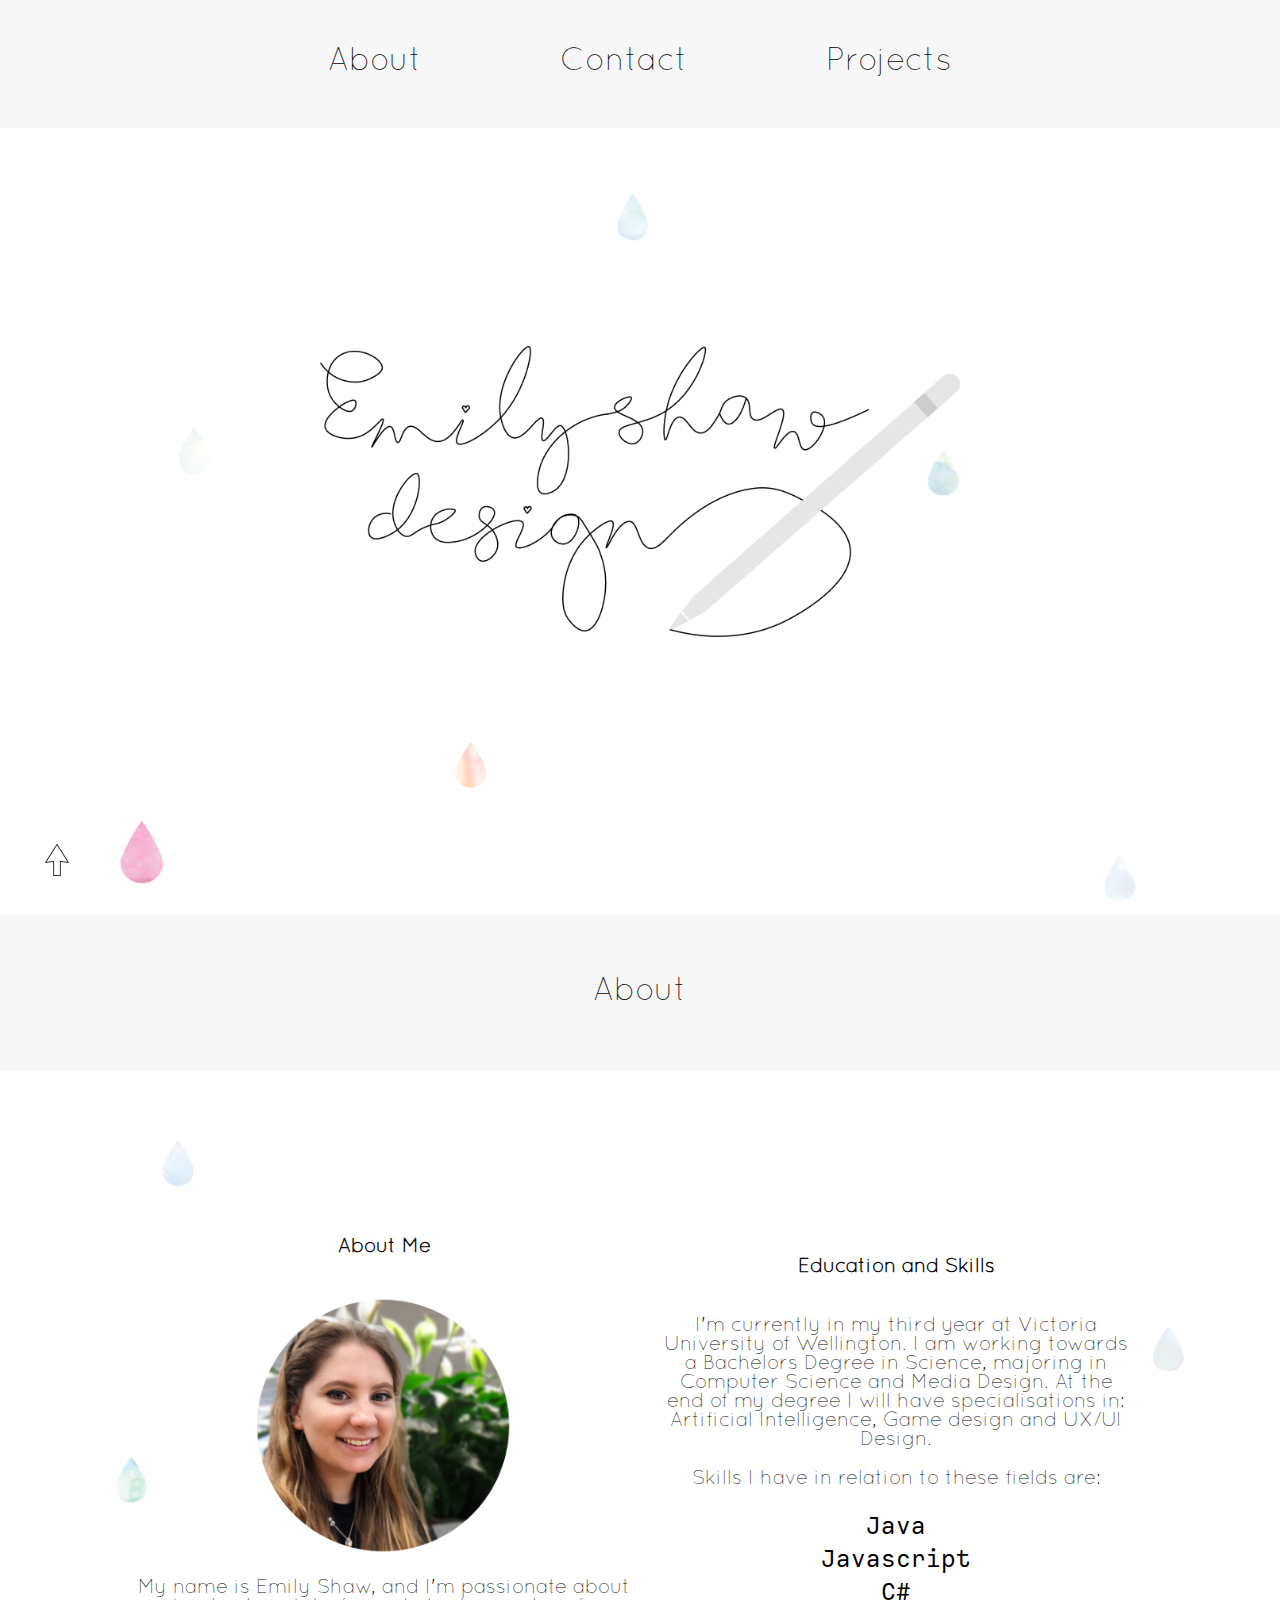
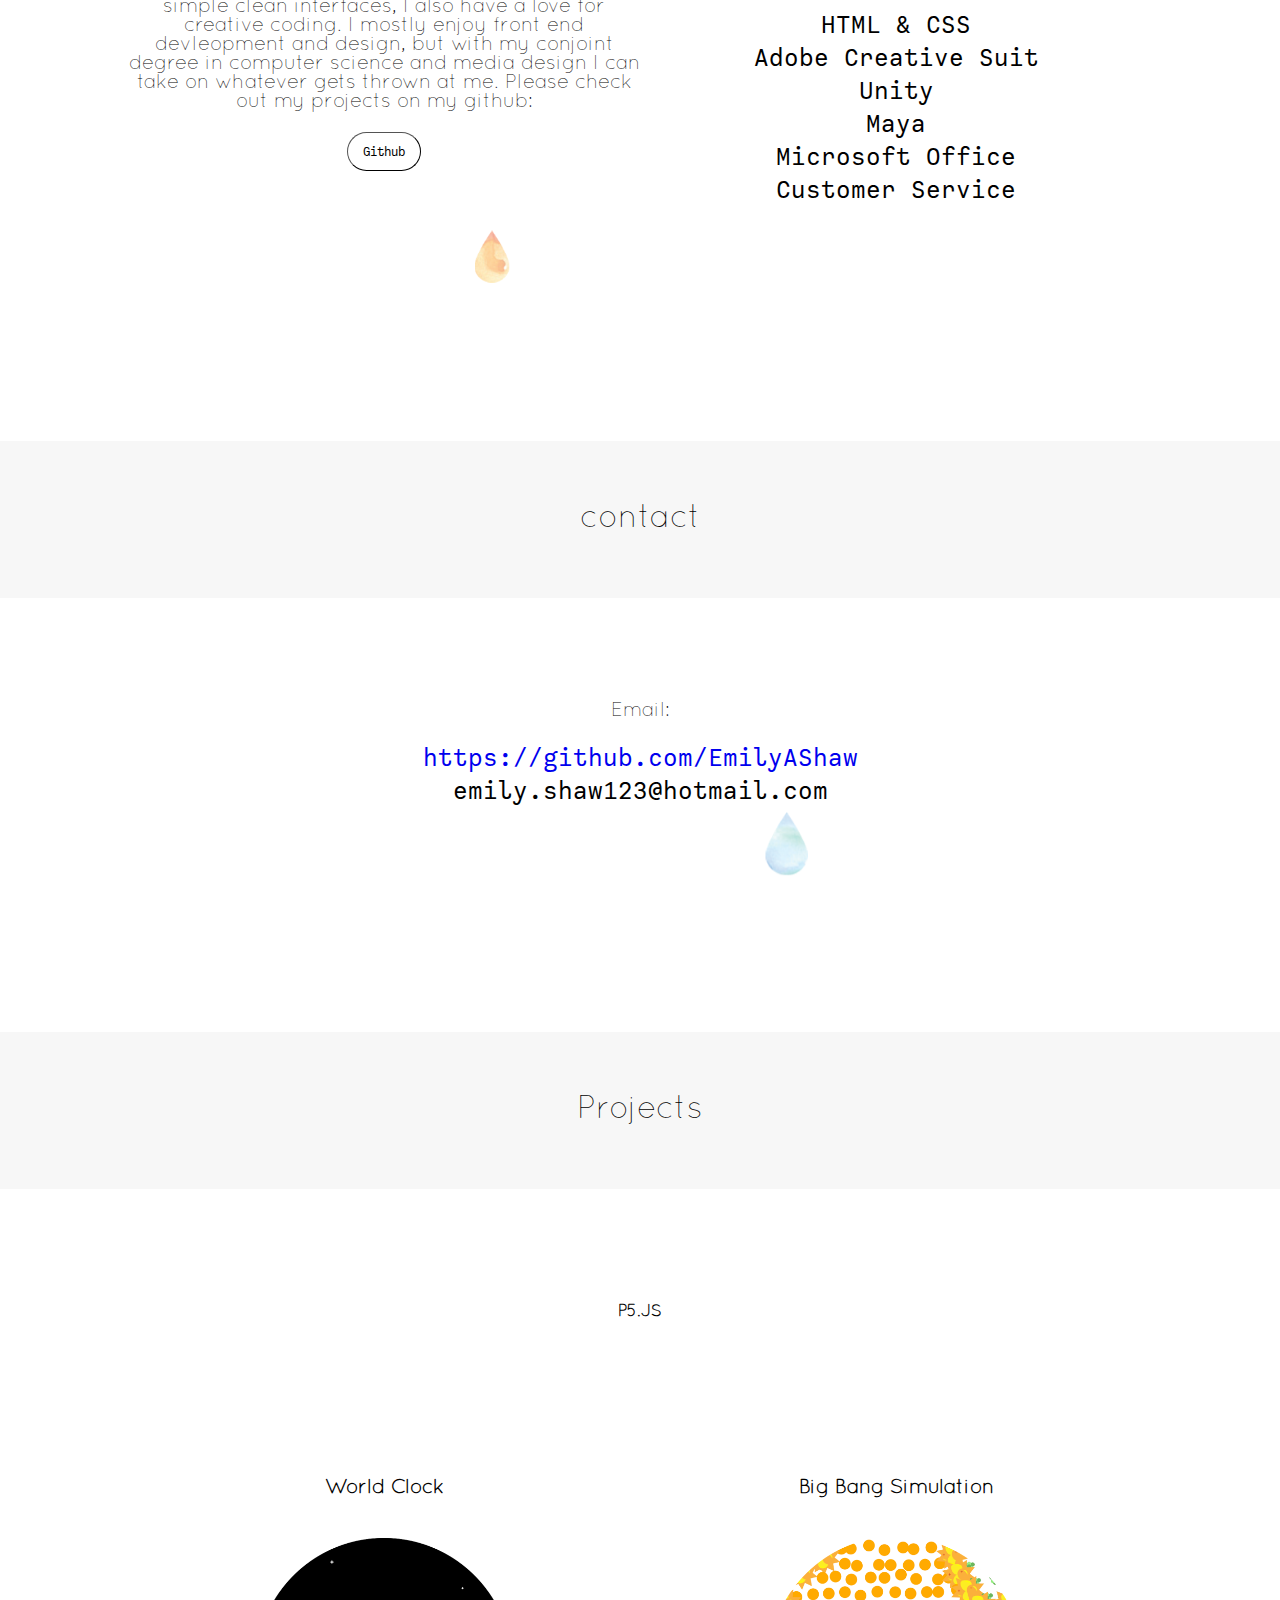
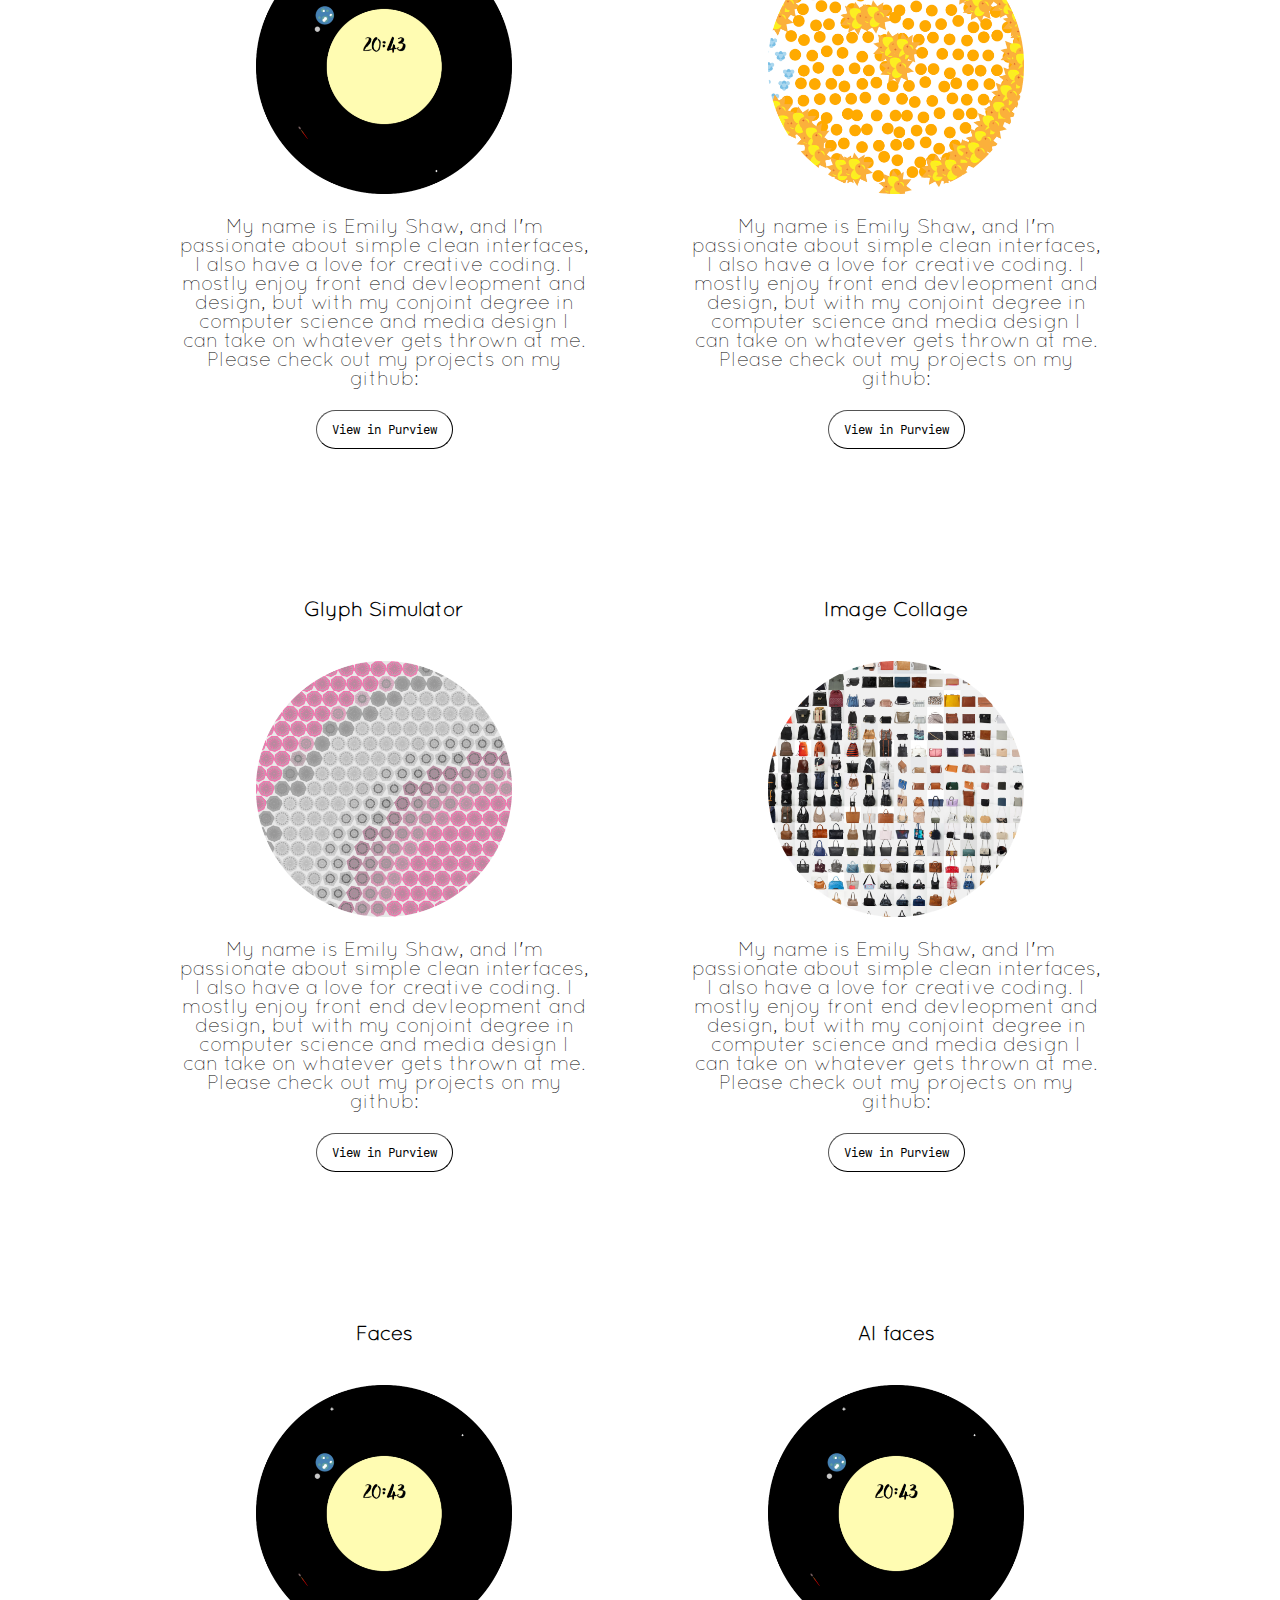
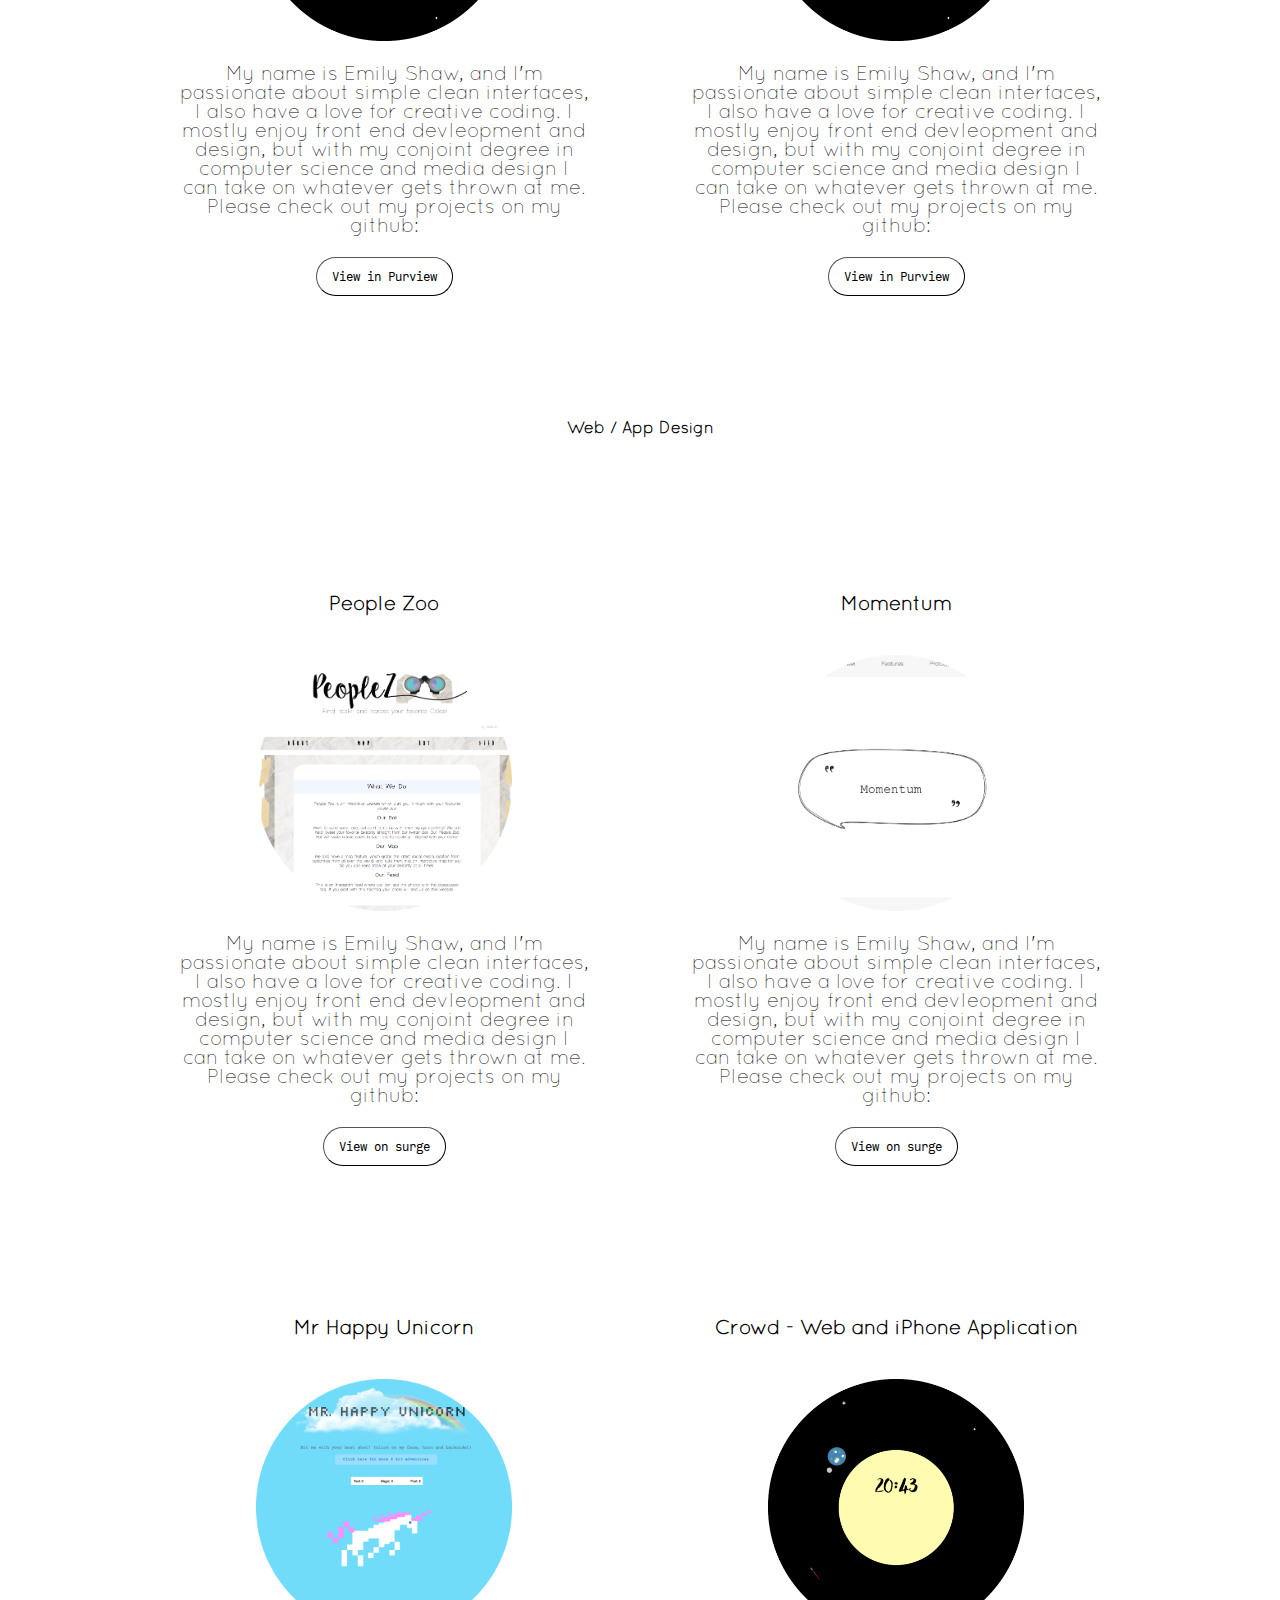
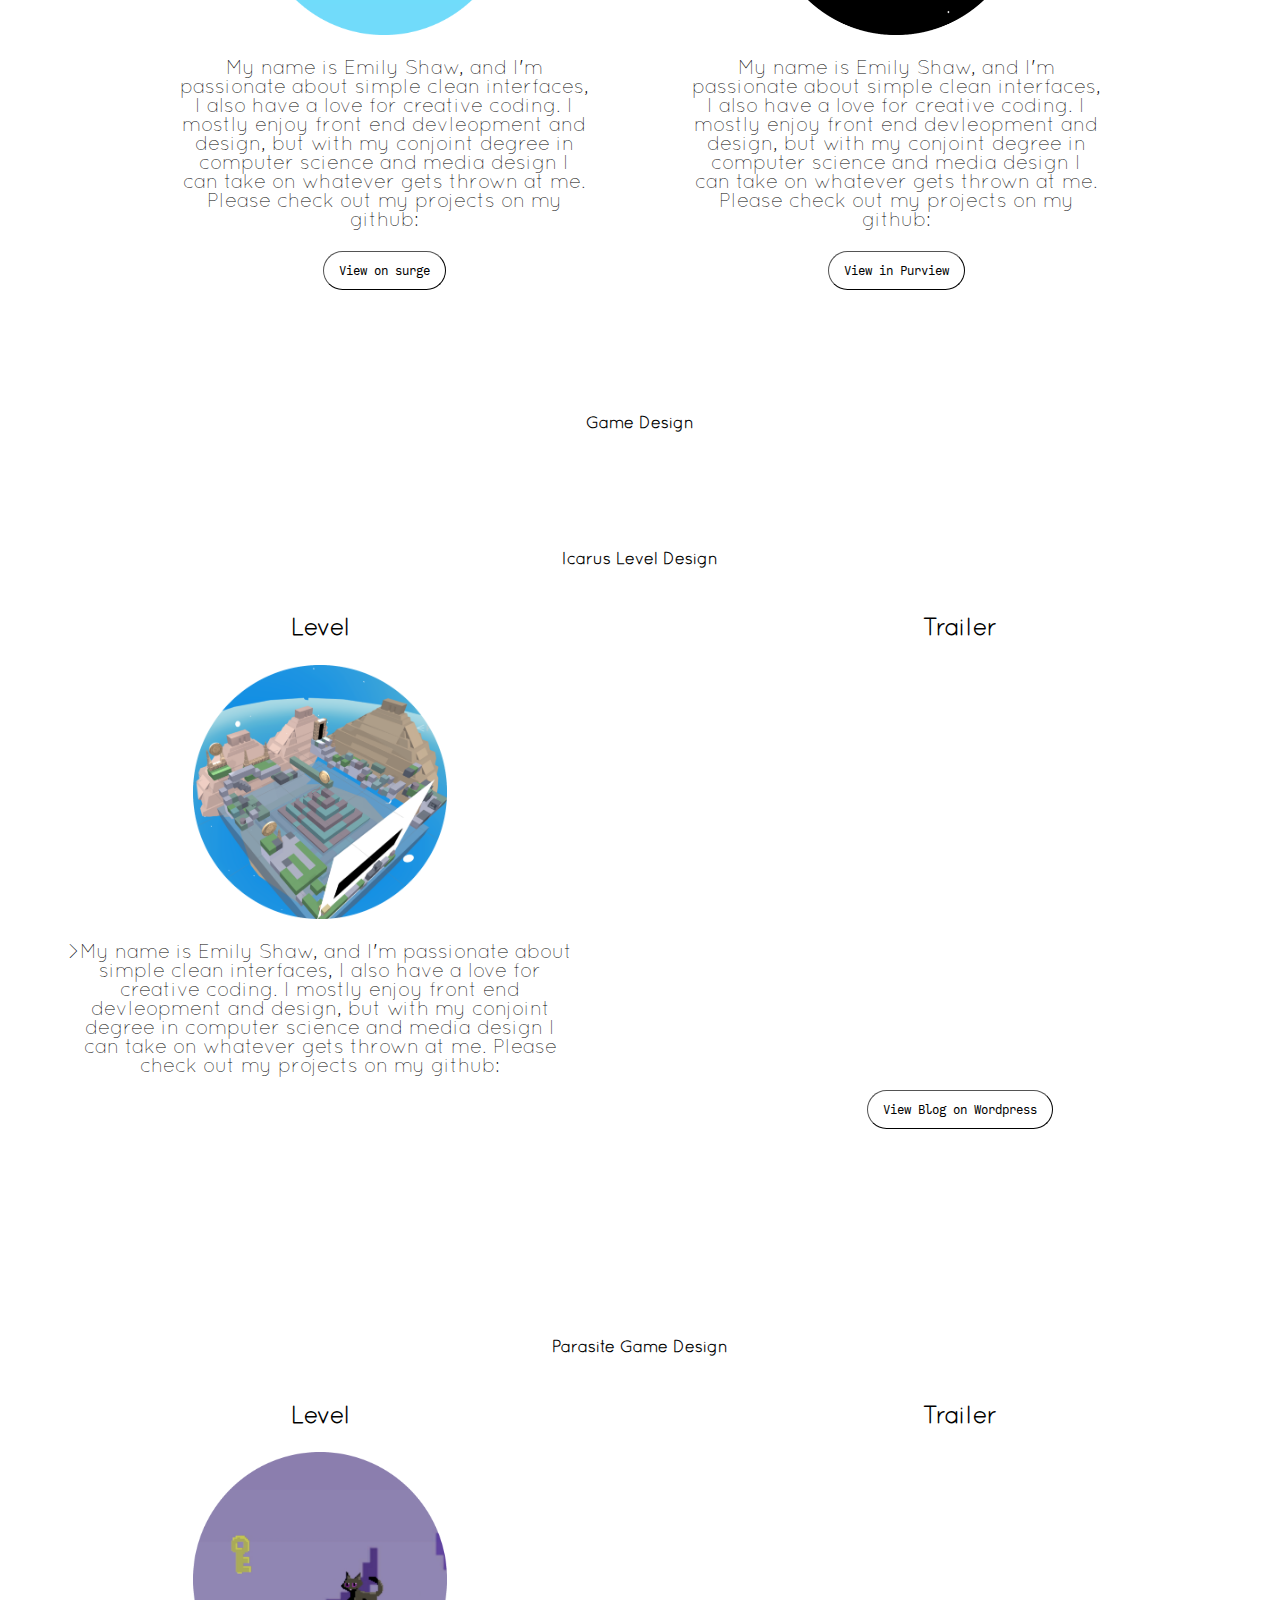
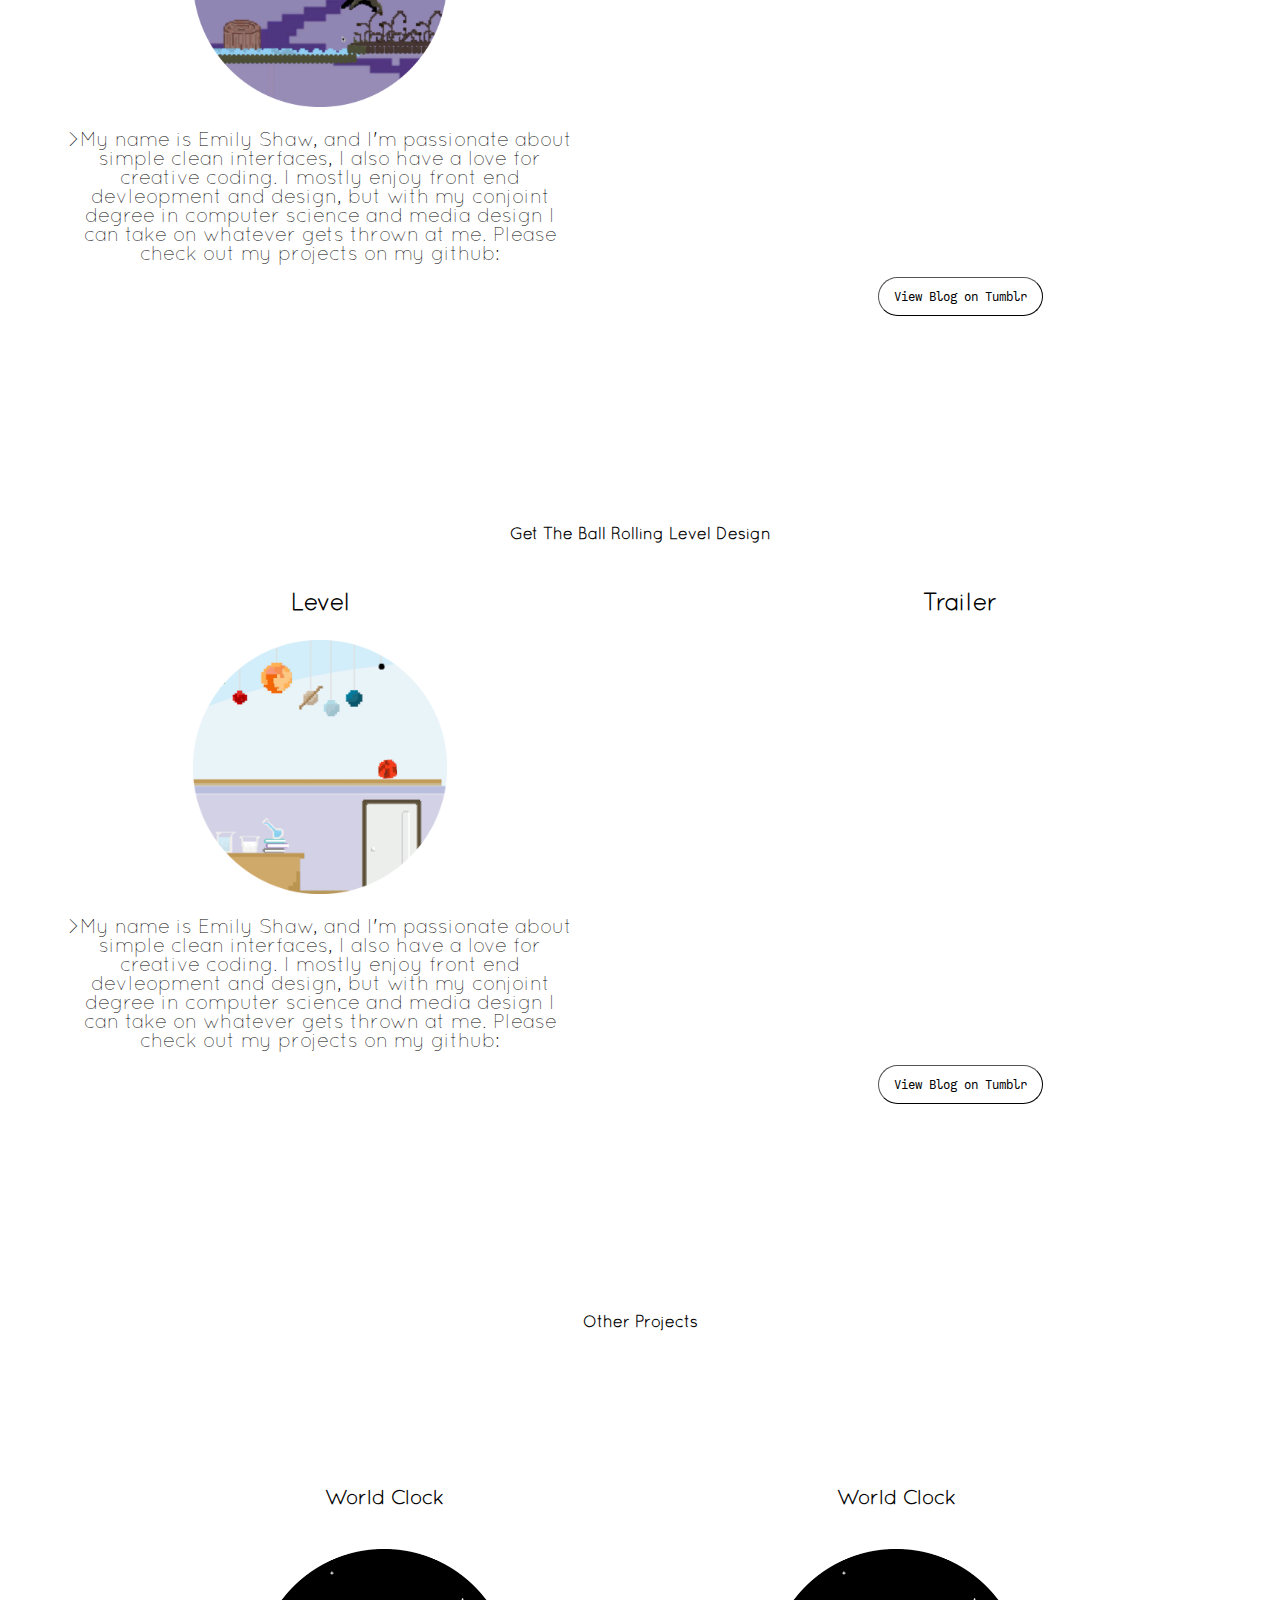
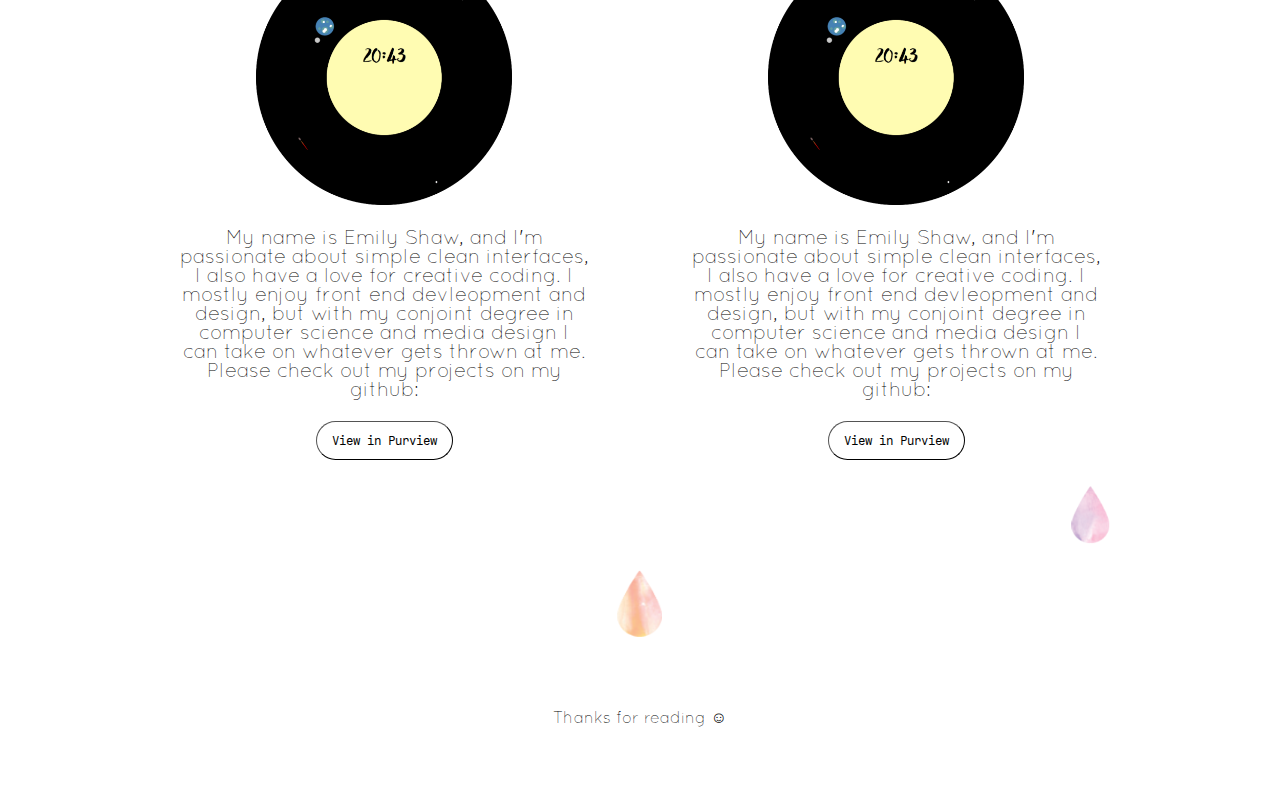
<file: index.html>
<!DOCTYPE HTML>
 <html>
    <head>
        <meta http-equiv="Content-Type" content="text/html; charset=UTF-8" />
            <title>Portfolio</title>
            <link rel="stylesheet" type="text/css" href="css/style.css">
    </head>

    <body>

   
        <section><section id = "top">

 </div><img class = "drops" src="drops/blue.png" alt="banner" style = "width:5%; margin-left: 1000px; ;  ">
            <div class ="boxBanner">
                    <img src="img/banner.png" alt="banner" style = "width:50%;height:50%; ">

</section>

            <!-- <img src = "drops/backgroundv1.png" style = "width:1000px;height:2000px; position: fixed; margin-left: -800px; margin-top: -500px; z-index: 1000;" m   >-->



         </div>
         <img class = "drops" src="drops/pink1.png" alt="banner" style = "width:5%; margin-left: -1000px;  ">
        

            <nav>
                <a href="#about">About</a>
                <a href="#contact">Contact</a>
                <a href="#projects">Projects</a>

            </nav>

          

            <div class = "main">

                    <section id = "about">
                       <header>About</header>
                    </section>
                    
                <div class = "about">
                    
                
                
                   <br>
        <div class="g-row">
            <div class="g-50">
                        <strong><h1>About Me </h1></strong>
                         <p><img src="img/headshot.png" alt="banner" style = "width:50%;height:50%;px;"></p>
                         <p>My name is Emily Shaw, and I'm passionate about simple clean interfaces, I also have a love for creative coding. I mostly enjoy front end devleopment and design, but with my conjoint degree in computer science and media design I can take on whatever gets thrown at me. Please check out my projects on my github: </p>
                
                         <a href="https://github.com/EmilyAShaw"><button class="button">Github</button></a>
                         </p>
                    </div>
                    <div class="g-50 padded">
                    <strong> <h1>Education and Skills</h1></strong>
                              <p>I'm currently in my third year at Victoria University of Wellington. I am working towards a Bachelors Degree in Science, majoring in Computer Science and Media Design. At the end of my degree I will have specialisations in: Artificial Intelligence, Game design and UX/UI Design.</p>

                              <p>Skills I have in relation to these fields are:</p>
                                <li>Java</li>
                                <li>Javascript</li>
                                <li>C#</li>
                                <li>HTML & CSS</li>
                                <li>Adobe Creative Suit</li>
                                <li>Unity</li>
                                <li>Maya</li>
                                <li>Microsoft Office</li>
                                <li>Customer Service</li>
            </div>
</div>

</div><img class = "drops" src="drops/orange1.png" alt="banner" style = "width:5%; margin-left: -300px;  ">
            <br>

                </div>

                <div class = "contact">
                </div>
                    <section id = "contact">
                        <header>contact</header>
                    </section>
                        <div class = "inner">
                            <p>Email:</p>
                            <li><a href = "https://github.com/EmilyAShaw" style= "text-decoration: none;">https://github.com/EmilyAShaw</a></li>
                            <li>emily.shaw123@hotmail.com</li>
                            
                           
                        </div>
                </div>
</div><img class = "drops" src="drops/blue6.png" alt="banner" style = "width:5%; margin-left: 300px;  ">

                 <div class = "portfolio">
                </div>
                    <section id = "projects">
                       <header>Projects</header>
                    </section>


                    <h1>P5.JS</h1>


                   

                <div class = "about">
                     <div class="g-row">
                        <div class="g-50">
                        <strong><h1>World Clock </h1></strong>
                         <p><img src="img/clock.png" alt="banner" style = "width:50%;height:50%;"></p>
                         <div class = "projectsp">
                         <p>My name is Emily Shaw, and I'm passionate about simple clean interfaces, I also have a love for creative coding. I mostly enjoy front end devleopment and design, but with my conjoint degree in computer science and media design I can take on whatever gets thrown at me. Please check out my projects on my github: </p>
                
                         <a href="http://bl.ocks.org/emilyAshaw/75aa5130e213a4032d2667c51a1fbebd"><button class="button">View in Purview</button></a>
                         </p></div>
                    </div>
                    <div class="g-50">
                        <strong><h1>Big Bang Simulation</h1></strong>
                         <p><img src="img/bigbangsimulator.png" alt="banner" style = "width:50%;height:50%;"></p>
                         <div class = "projectsp">
                         <p">My name is Emily Shaw, and I'm passionate about simple clean interfaces, I also have a love for creative coding. I mostly enjoy front end devleopment and design, but with my conjoint degree in computer science and media design I can take on whatever gets thrown at me. Please check out my projects on my github: </p>
                
                         <a href="http://bl.ocks.org/emilyAshaw/e60c23d4f2daf153fbc6a7e5d1410bc4"><button class="button">View in Purview</button></a>

                         </p></div>
                    </div>
                    </div>
                </div>

                    <div class = "about">
                     <div class="g-row">
                        <div class="g-50">
                        <strong><h1>Glyph Simulator </h1></strong>
                         <p><img src="img/glyph.png" alt="banner" style = "width:50%;height:50%;"></p>
                         <div class = "projectsp">
                         <p>My name is Emily Shaw, and I'm passionate about simple clean interfaces, I also have a love for creative coding. I mostly enjoy front end devleopment and design, but with my conjoint degree in computer science and media design I can take on whatever gets thrown at me. Please check out my projects on my github: </p>
                
                         <a href="http://bl.ocks.org/emilyAshaw/14d4b699cb1219658e1143159827818d"><button class="button">View in Purview</button></a>
                         </p></div>
                    </div>
                    <div class="g-50">
                         <strong><h1>Image Collage</h1></strong>
                         <p><img src="img/collage.png" alt="banner" style = "width:50%;height:50%;"></p>
                         <div class = "projectsp">
                         <p">My name is Emily Shaw, and I'm passionate about simple clean interfaces, I also have a love for creative coding. I mostly enjoy front end devleopment and design, but with my conjoint degree in computer science and media design I can take on whatever gets thrown at me. Please check out my projects on my github: </p>
                
                         <a href="http://bl.ocks.org/emilyAshaw/dcdaef514a3553a0e3676e35206cdf38"><button class="button">View in Purview</button></a>

                         </p></div>
                    </div>
                    </div>
                </div>

                    <div class = "about">
                     <div class="g-row">
                        <div class="g-50">
                        <strong><h1>Faces</h1></strong>
                         <p><img src="img/clock.png" alt="banner" style = "width:50%;height:50%;"></p>
                         <div class = "projectsp">
                         <p>My name is Emily Shaw, and I'm passionate about simple clean interfaces, I also have a love for creative coding. I mostly enjoy front end devleopment and design, but with my conjoint degree in computer science and media design I can take on whatever gets thrown at me. Please check out my projects on my github: </p>
                
                         <a href="http://bl.ocks.org/emilyAshaw/75aa5130e213a4032d2667c51a1fbebd"><button class="button">View in Purview</button></a>
                         </p></div>
                    </div>
                    <div class="g-50">
                        <strong><h1>AI faces</h1></strong>
                         <p><img src="img/clock.png" alt="banner" style = "width:50%;height:50%;"></p>
                         <div class = "projectsp">
                         <p">My name is Emily Shaw, and I'm passionate about simple clean interfaces, I also have a love for creative coding. I mostly enjoy front end devleopment and design, but with my conjoint degree in computer science and media design I can take on whatever gets thrown at me. Please check out my projects on my github: </p>
                
                         <a href="http://bl.ocks.org/emilyAshaw/75aa5130e213a4032d2667c51a1fbebd"><button class="button">View in Purview</button></a>

                         </p></div>
                    </div>
                    </div>
                </div>

                <!--app design

                <div class = "g-33 show">
                                 <h3>People Zoo</h3>
                                 <img src="img/peoplezoo.png" alt="banner" style = "width:50%;height:50%;">
                                    <p><a href="https://peoplezoo.surge.sh"><button class="button">View on surge</button></a></p>
                            </div>

                            <div class = "g-33 show">
                                    <h3>Momentum</h3>
                                    <img src="img/momentum.png" alt="banner" style = "width:50%;height:50%;">
                                    <p><a href="https://momentum.surge.sh"><button class="button">View on surge</button></a></p>
                            </div>

                             <div class = "g-33 show">
                                    <h3>Mr Happy Unicorn</h3>
                                    <img src="img/unicorn.png" alt="banner" style = "width:50%;height:50%;">
                                    <p><a href="https://mr-happy-unicorn.surge.sh"><button class="button">View on surge</button></a></p>
                            </div>


                -->

                <h1>Web / App Design</h1>

                    <div class = "about">
                     <div class="g-row">
                        <div class="g-50">
                        <strong><h1>People Zoo</h1></strong>
                         <p><img src="img/peoplezoo.png" alt="banner" style = "width:50%;height:50%;"></p>
                         <div class = "projectsp">
                         <p>My name is Emily Shaw, and I'm passionate about simple clean interfaces, I also have a love for creative coding. I mostly enjoy front end devleopment and design, but with my conjoint degree in computer science and media design I can take on whatever gets thrown at me. Please check out my projects on my github: </p>
                
                        <a href="https://peoplezoo.surge.sh"><button class="button">View on surge</button></a>
                         </p></div>
                    </div>
                    <div class="g-50">
                        <strong><h1>Momentum</h1></strong>
                         <p><img src="img/momentum.png" alt="banner" style = "width:50%;height:50%;"></p>
                         <div class = "projectsp">
                         <p">My name is Emily Shaw, and I'm passionate about simple clean interfaces, I also have a love for creative coding. I mostly enjoy front end devleopment and design, but with my conjoint degree in computer science and media design I can take on whatever gets thrown at me. Please check out my projects on my github: </p>
                
                         <a href="https://momentum.surge.sh"><button class="button">View on surge</button></a>

                         </p></div>
                    </div>
                    </div>
                </div>

                    <div class = "about">
                     <div class="g-row">
                        <div class="g-50">
                        <strong><h1>Mr Happy Unicorn</h1></strong>
                         <p><img src="img/unicorn.png" alt="banner" style = "width:50%;height:50%;"></p>
                         <div class = "projectsp">
                         <p>My name is Emily Shaw, and I'm passionate about simple clean interfaces, I also have a love for creative coding. I mostly enjoy front end devleopment and design, but with my conjoint degree in computer science and media design I can take on whatever gets thrown at me. Please check out my projects on my github: </p>
                
                         <a href="https://mr-happy-unicorn.surge.sh"><button class="button">View on surge</button></a>
                         </p></div>
                    </div>
                    <div class="g-50">
                        <strong><h1>Crowd - Web and iPhone Application</h1></strong>
                         <p><img src="img/clock.png" alt="banner" style = "width:50%;height:50%;"></p>
                         <div class = "projectsp">
                         <p">My name is Emily Shaw, and I'm passionate about simple clean interfaces, I also have a love for creative coding. I mostly enjoy front end devleopment and design, but with my conjoint degree in computer science and media design I can take on whatever gets thrown at me. Please check out my projects on my github: </p>
                
                         <a href="http://bl.ocks.org/emilyAshaw/75aa5130e213a4032d2667c51a1fbebd"><button class="button">View in Purview</button></a>

                         </p></div>
                    </div>
                    </div>
                </div>

                <h1>Game Design</h1>

                 <h1>Icarus Level Design</h1>
                        <div class="g-50 show">
                            <h3>Level</h3>
                            <img src="img/level.png" alt="banner" style = "width:40%;height:40%;">

                            <div class = "projectsp">
                            <p>>My name is Emily Shaw, and I'm passionate about simple clean interfaces, I also have a love for creative coding. I mostly enjoy front end devleopment and design, but with my conjoint degree in computer science and media design I can take on whatever gets thrown at me. Please check out my projects on my github: </p>
                        </div>
                        </div>

                        <div class="g-50 show">
                            <h3>Trailer</h3>
                           <iframe style = "width:50%;height:400px;" src="https://www.youtube.com/embed/fgAdW3jl5DM?rel=0" frameborder="0" allow="autoplay; encrypted-media" allowfullscreen></iframe>

                            <p><a href="https://mddn243.wordpress.com"><button class="button">View Blog on Wordpress</button></a></p>
                        </div>




                        </div>
                </div>

                 </div>


                        <h1>Parasite Game Design</h1>
                        <div class="g-50 show">
                            <h3>Level</h3>
                            <img src="img/parasite.png" alt="banner" style = "width:40%;height:40%;">
                                <div class = "projectsp">
                            <p>>My name is Emily Shaw, and I'm passionate about simple clean interfaces, I also have a love for creative coding. I mostly enjoy front end devleopment and design, but with my conjoint degree in computer science and media design I can take on whatever gets thrown at me. Please check out my projects on my github: </p>
                        </div>
                        </div>

                        <div class="g-50 show">
                            <h3>Trailer</h3>
                           <iframe style = "width:50%;height:400px;" src="https://www.youtube.com/embed/PksOjxl7gaA" frameborder="0" allow="autoplay; encrypted-media" allowfullscreen></iframe>

                            <p><a href="https://www.tumblr.com/blog/emilyshawmddn343"><button class="button">View Blog on Tumblr</button></a></p>
                        </div>




                        </div>
                </div>

                 </div>


                        <h1>Get The Ball Rolling Level Design</h1>
                        <div class="g-50 show">
                            <h3>Level</h3>
                            <img src="img/GTBR.png" alt="banner" style = "width:40%;height:40%;">
                                <div class = "projectsp">
                            <p>>My name is Emily Shaw, and I'm passionate about simple clean interfaces, I also have a love for creative coding. I mostly enjoy front end devleopment and design, but with my conjoint degree in computer science and media design I can take on whatever gets thrown at me. Please check out my projects on my github: </p>
                        </div>
                        </div>

                        <div class="g-50 show">
                            <h3>Trailer</h3>
                           <iframe style = "width:50%;height:400px;" src="https://www.youtube.com/embed/Kaza-CF1tbM" frameborder="0" allow="autoplay; encrypted-media" allowfullscreen></iframe>

                            <p><a href="https://www.tumblr.com/blog/emilyshawmddn343"><button class="button">View Blog on Tumblr</button></a></p>
                        </div>





                <h1>Other Projects</h1>

                    <div class = "about">
                     <div class="g-row">
                        <div class="g-50">
                        <strong><h1>World Clock </h1></strong>
                         <p><img src="img/clock.png" alt="banner" style = "width:50%;height:50%;"></p>
                         <div class = "projectsp">
                         <p>My name is Emily Shaw, and I'm passionate about simple clean interfaces, I also have a love for creative coding. I mostly enjoy front end devleopment and design, but with my conjoint degree in computer science and media design I can take on whatever gets thrown at me. Please check out my projects on my github: </p>
                
                         <a href="http://bl.ocks.org/emilyAshaw/75aa5130e213a4032d2667c51a1fbebd"><button class="button">View in Purview</button></a>
                         </p></div>
                    </div>
                    <div class="g-50">
                        <strong><h1>World Clock </h1></strong>
                         <p><img src="img/clock.png" alt="banner" style = "width:50%;height:50%;"></p>
                         <div class = "projectsp">
                         <p">My name is Emily Shaw, and I'm passionate about simple clean interfaces, I also have a love for creative coding. I mostly enjoy front end devleopment and design, but with my conjoint degree in computer science and media design I can take on whatever gets thrown at me. Please check out my projects on my github: </p>
                
                         <a href="http://bl.ocks.org/emilyAshaw/75aa5130e213a4032d2667c51a1fbebd"><button class="button">View in Purview</button></a>

                         </p></div>
                    </div>
                    </div>
            

            <img class = "drops" src="drops/pink2.png" alt="banner" style = "width:5%; margin-left:900px;  ">


                       
                        </div>
                </div>

        
                      
                



        </section>

        <div id="mybutton">
<a href="#top"><button class="buttonBack" style = "margin-bottom: 15px;"><img src = "img/back.png" style = "width:50%;" ></button></a>
</div>

    </body>
</div>
<img class = "drops" src="drops/orange2.png" alt="banner" style = "width:5%; ">

    <footer>Thanks for reading &#9786;</footer>
    
 </html>
</file>
<file: css/style.css>
@font-face{

 	font-family: Quicksand_Light;
 	src:url('Quicksand_Light.eot') format('embedded-opentype'),
 	url('Quicksand_Light.otf') format('opentype');
 	
 }


@font-face{

 	font-family: CallingCode-Regular;
 	src:url('CallingCode-Regular.eot') format('embedded-opentype'),
 	url('CallingCode-Regular.otf') format('opentype');
 	
 }
*{
	box-sizing: border-box; 
	/* This makes the widths of elements more consistent
		refrence: https://css-tricks.com/box-sizing/ */
}

li{
	text-align: center;
	  list-style-type: none;
	  font-size: 1.3em;
	  font-family:"CallingCode-Regular";
	 


}

/* On screens that are 992px or less, set the background color to blue IPHONE*/
@media screen and (max-width: 992px) {
  p {
   
   font-size:1.5em;
  }
a{
	font-size: 1.3em;
}

h1{
	font-size: 3em;
}
header{
	font-size: 1.8em;

}
button{
	font-size: 20px;
}

body{background-attachment: scroll;}






}

/* On screens that are 600px or less, set the background color to olive DESKTOP*/
@media screen and (max-width: 600px) {
  p{
  	color: black;
  }
}




#mybutton {
  position: fixed;
  bottom: -4px;
  left: 10px;
}

.drops{
 -webkit-transform: translateZ(999px) scale(1.1);
    transform: translateZ(999px) scale(1.1);
  
    opacity: 0.5;

}

.projectsp{
	padding-left: 10%;
	padding-right: 10%;
}


.button {
    background-color: white;
    font-family: "CallingCode-Regular";
    color: black;
    padding: 10px 15px;
    text-align: center;
    text-decoration: none;
    display: inline-block;
    border-color: black;
    border-radius: 25px;
    cursor: pointer;
    border-width: 0.1em;

}
.buttonBack {
    background-color: white;
    font-family: "Quicksand_Light";
    color: black;
    padding: 10px 15px;
    text-align: center;
    text-decoration: none;
    display: inline-block;
    border-color: black;
    border-radius: 100px;
    cursor: pointer;
    border-width: 0em;

}
.button {
    -webkit-transition-duration: 0.4s; /* Safari */
    transition-duration: 0.4s;
}

.button:hover {
    box-shadow: 0 12px 16px 0 rgba(0,0,0,0.24), 0 17px 50px 0 rgba(0,0,0,0.19);

}
.buttonBack:hover {
    box-shadow: 0 12px 16px 0 rgba(0,0,0,0.24), 0 17px 50px 0 rgba(0,0,0,0.19);

}

div.about{
width:100%;
float:center;
padding-left:10%;
padding-right:10%;
padding-bottom:0%;


}

div.contact{
width:100%;
float:center;
padding-left:10%;
padding-right:10%;
padding-bottom:10%;
padding-top: 0%;

}
div.inner{
	padding-top: 5%;
	padding-right: 50px;
	padding-left: 50px;
	font-size:20px;


}
div.portfolio{
width:100%;
float:center;
padding-left:10%;
padding-right:10%;
padding-bottom:10%;
padding-top: 0%;

}







div.boxBanner{

	text-align: center;
	padding-top: 15em;
	padding-bottom:10em;
}
iframe{
	width:25em;
	height:40em;
	
}

body{
	margin: 0px; 
	font-family: Quicksand_Light;
	text-align: center;
	 background-image: url("backgroundv2.png");
  /* Full height */
    height: 100%; 

    /* Create the parallax scrolling effect */
    background-attachment: fixed;
    background-position: center;
    background-repeat: no-repeat;
    background-size: cover;

  


}

section{
	max-width: 100%;
	margin-left: auto;
	margin-right: auto;
	margin-top: 20px;
	margin-bottom: 20px;
}

header{
	background-color: #f7f7f7;
	color: black; 
	padding-top: 2em;
	padding-bottom: 2em;
	width:100%;
	font-size: 2em;



}

nav{
	width: 100%;
	height: 4em;
	background-color: #f7f7f7;
	color: black;
	font-size:2em;
	padding-top: 1em;
	position: fixed;
	left: 0;
    top: 0;
    z-index: 101;
    


}
nav select {
  display: none;
}
@media (max-width: 960px) {
  nav ul     { display: none; }
  nav select { display: inline-block; }
}

nav a, nav h3{
	float: center;
	margin: 0px;
	line-height: 60px;
	margin-left: 1em;
	margin-right: 1em;
	text-decoration: none;
		padding-right:1em;
	padding-left:1em;
	padding-bottom:1em;
	padding-top:1em;
	color:black;

}
h1{
		padding-right:1em;
	padding-left:1em;
	padding-bottom:1em;
	padding-top:6em;
	font-size:1em;
	/*font-family:"CallingCode-Regular";*/

}
iframe{
	border-radius: 50px;


}

nav a:hover{
	text-decoration: underline; /* Hover styles to let people know they can click it */
	background-color: aliceblue;
	padding-right:1em;
	padding-left:1em;
	padding-bottom:1.1em;
	padding-top:1.5em;
	text-decoration: none;

}
footer{
	padding:5%;
}



/* Simple grid */
.g-row{
	width: 100%;
	overflow: hidden;
}

.g-row img{
	width: 100%; /*This makes all images in grids to be the size of their cell */
}

.g-50{
	width: 50%;
	float: left;
	font-size:20px;

}

.g-25{
	width: 25%;
	float: left;
	font-size:20px;

}
.g-33{
	width: 33.333333%;
	float: left;
	font-size:20px;

}

.g-100{
	width: 100%;
	float: center;
	font-size:20px;

}



.show{
	border: 1px ;
	padding: 2px;
	padding-bottom: 15%

}

.padded{
	padding: 20px; /* I add this to cells to add a little padding*/
}

.grid-container {
  display: grid;
  grid-template-columns: auto auto auto auto;
 
  padding: 10px;
}
.grid-item {
  


  padding: 20px;
 
  text-align: center;
}
</file>
